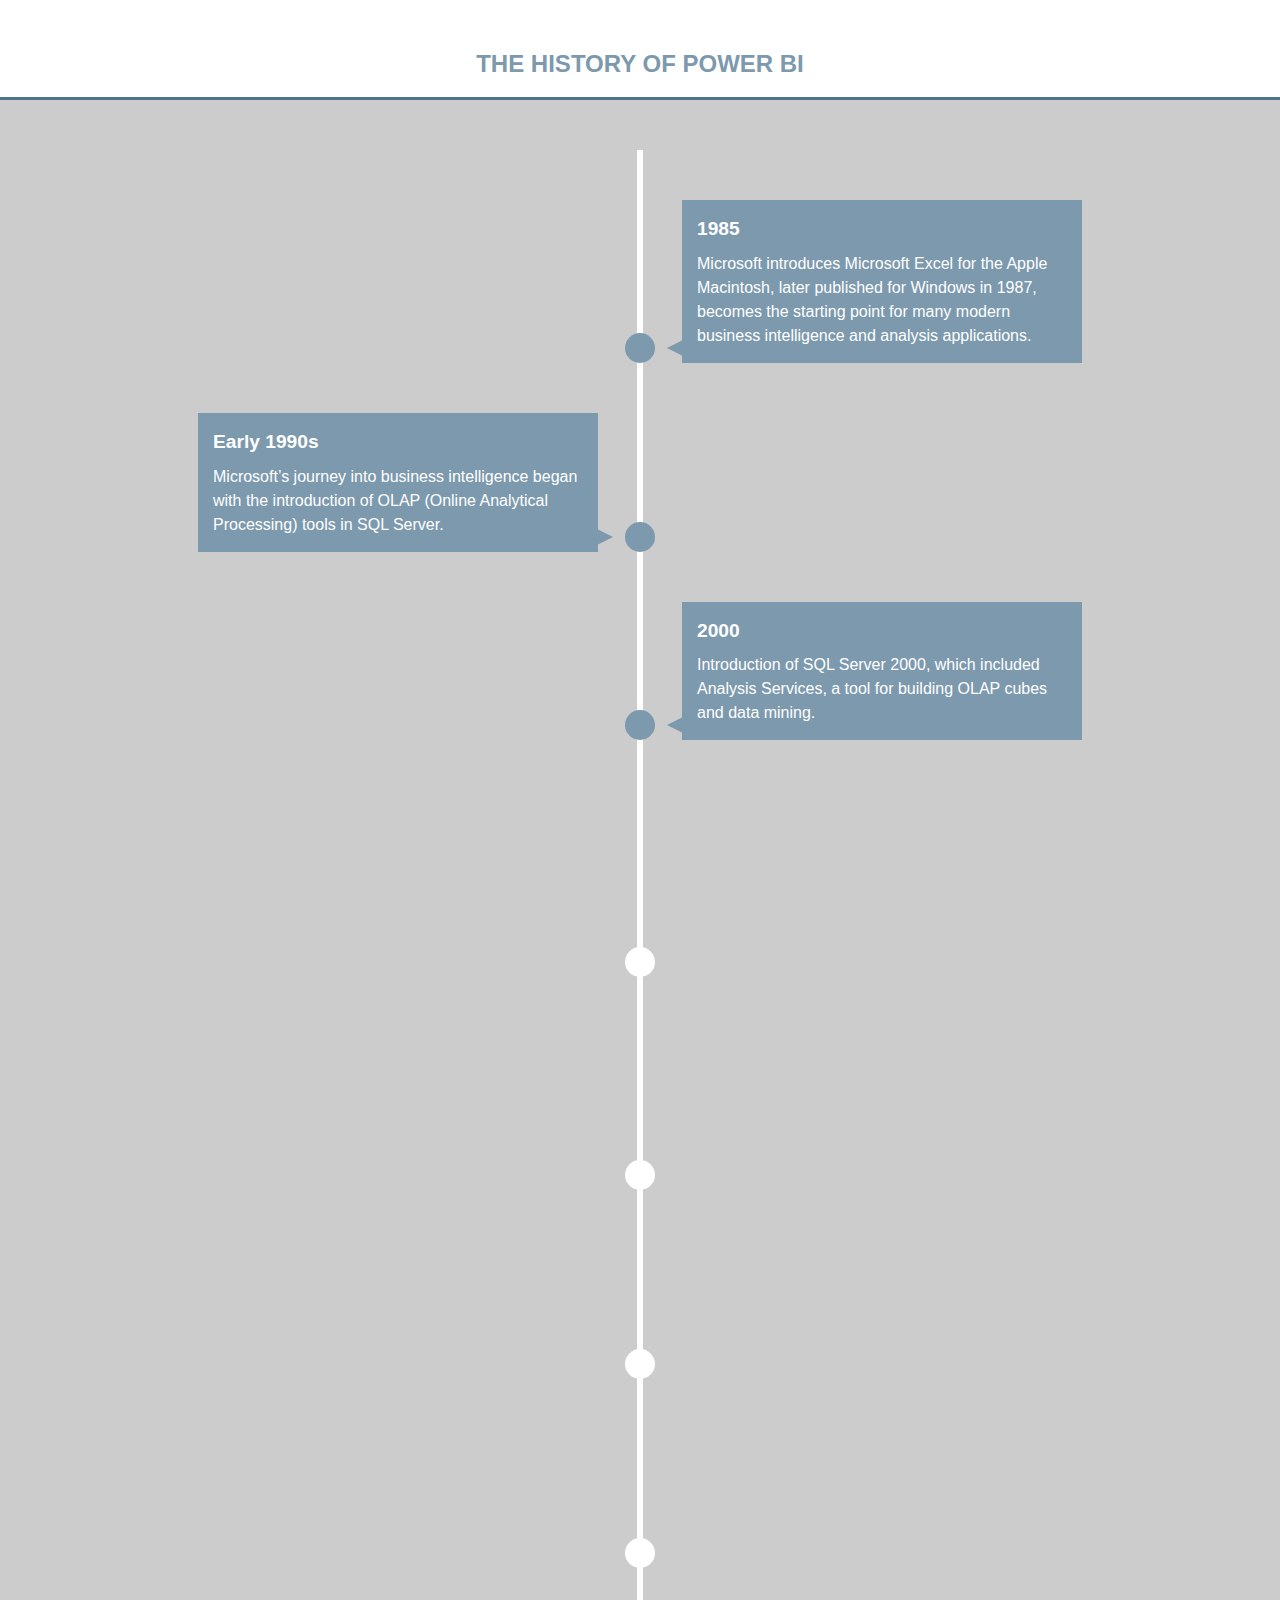
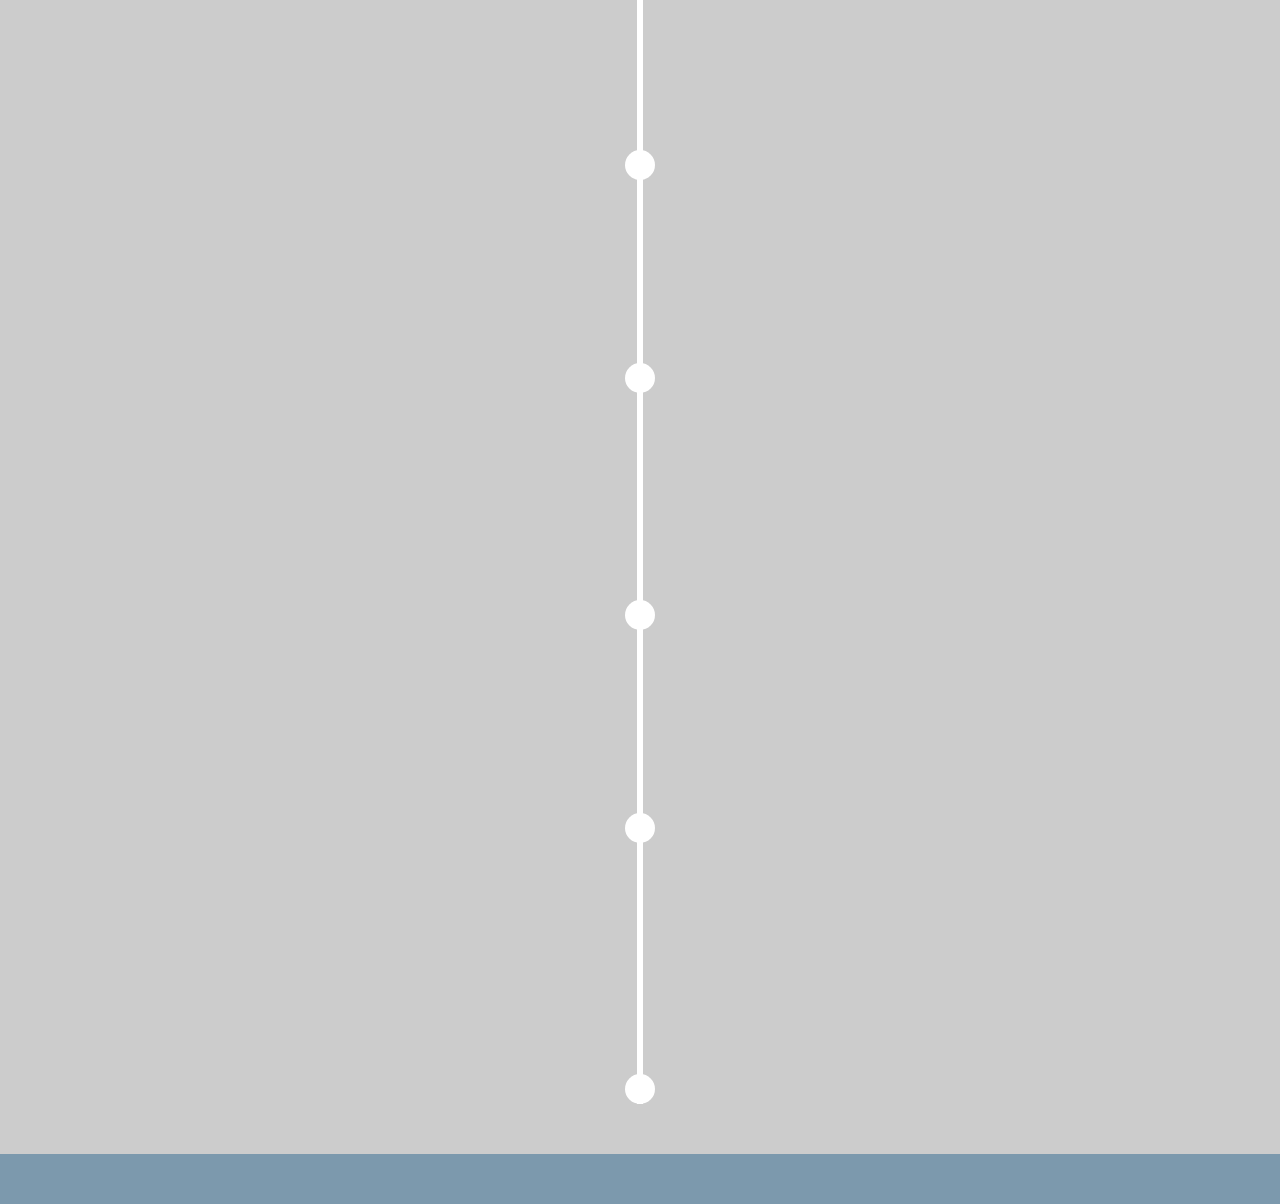
<file: index.html>
<!DOCTYPE html>
<html lang="en">
<head>
  <meta charset="UTF-8">
  <meta name="viewport" content="width=device-width, initial-scale=1.0">
  <link rel="stylesheet" href="style.css">
  <title>Power BI</title>
</head>
<body>
  

  <header>
    <div class="container">
       
        <h1>The history of Power BI</h1>
    </div>
</header>

  <section class="agenda">
    <ul>
      <li>
        <div>
          <time>1985</time> Microsoft introduces Microsoft Excel for the Apple Macintosh, later published for Windows in 1987, becomes the starting point for many modern business intelligence and analysis applications.
        </div>
      </li>
      <li>
        <div>
          <time>Early 1990s</time> Microsoft’s journey into business intelligence began with the introduction of OLAP (Online Analytical Processing) tools in SQL Server.
        </div>
      </li>
      <li>
        <div>
          <time>2000</time>  Introduction of SQL Server 2000, which included Analysis Services, a tool for building OLAP cubes and data mining.
        </div>
      </li>
      
      <li>
        <div>
          <time>2005-2008</time> SQL Server 2005 and 2008 brought enhancements to Analysis Services and introduced Reporting Services and Integration Services, expanding capabilities in data integration, analysis, and reporting.
        </div>
      </li>
      <li>
        <div>
          <time>2010</time> PowerPivot for Excel was introduced, marking a significant shift towards self-service BI. It allowed users to perform powerful data analysis within Excel, using large datasets.
        </div>
      </li>
      <li>
        <div>
          <time>2011</time> Launch of Power View in SQL Server 2012, adding more advanced data visualization and dashboarding capabilities to the Microsoft BI stack.
        </div>
      </li>
      <li>
        <div>
          <time>2013</time> Power Query, Power Map, and Power Pivot became available in Excel 2013, further integrating BI capabilities directly into Excel.
        </div>
      </li>
      <li>
        <div>
          <time>2015</time> Official launch of Power BI as a standalone product. It was a cloud-based service, allowing users to create, share, and consume business insights in new and dynamic ways.
        </div>
      </li>
      <li>
        <div>
          <time>2016</time>Introduction of Power BI Desktop, a free application that provided powerful data exploration, shaping, modeling, and creating reports with highly interactive visualizations.
        </div>
      </li>
      <li>
        <div>
          <time>2017-2018</time>  Continuous updates and feature enhancements to Power BI, including integration with AI and machine learning, introduction of Power BI Report Server for on-premises reporting, and Power BI Premium for larger scale deployments.
        </div>
      </li>
      <li>
        <div>
          <time>2019-2020</time> Further integration of Power BI with other Microsoft products like Azure and Teams, and enhancements in dataflows, data protection, and larger dataset handling.
        </div>
      </li>
      <li>
        <div>
          <time>2021-2023</time> Continued evolution with more advanced AI capabilities, improved data visualization tools, and further refinements to Power BI’s user interface and user experience. Increased emphasis on enterprise-level features and integration with other enterprise systems.
        </div>
      </li>
    </ul>
  </section>

<script src="script.js"></script>
</body>
</html>
</file>
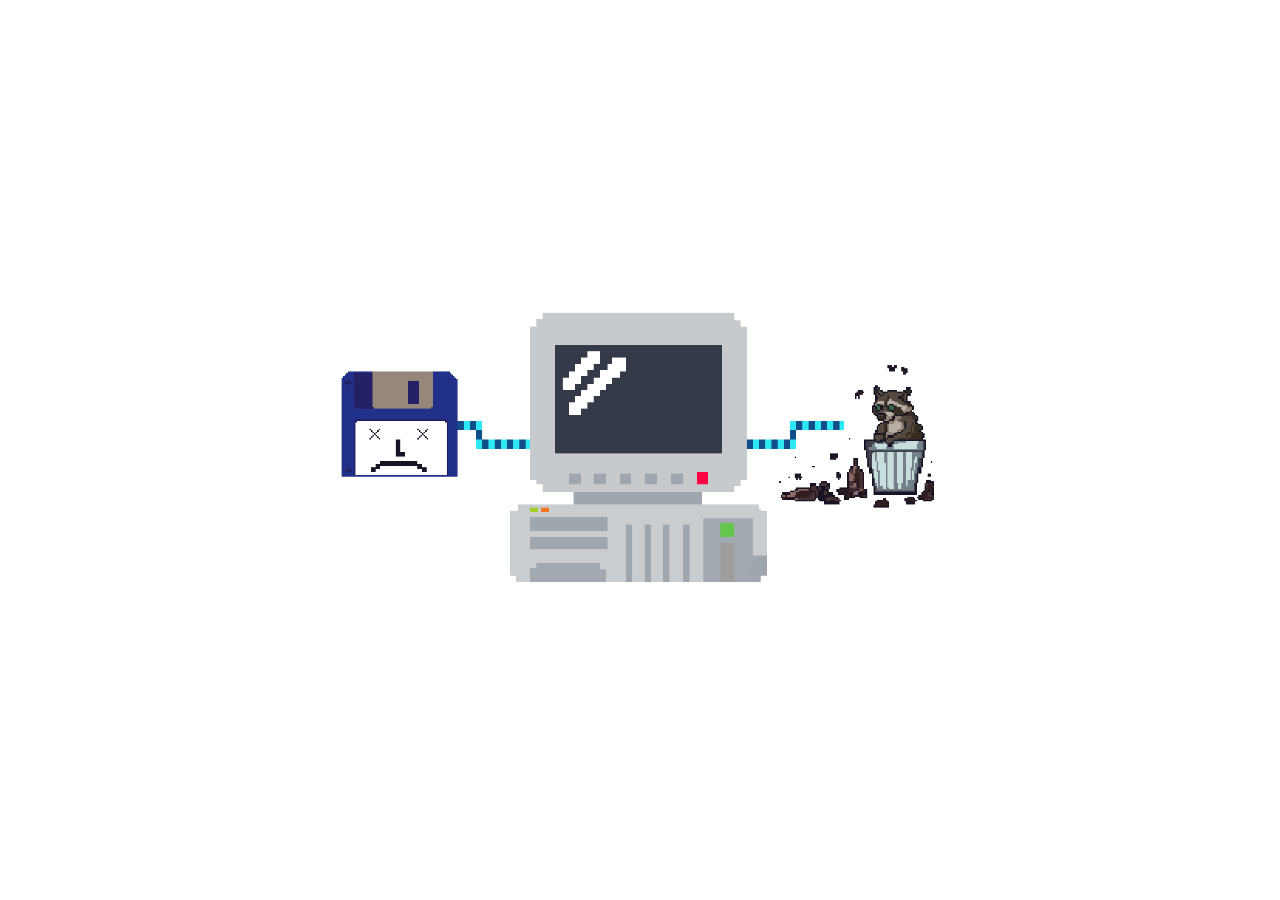
<file: bad.html>
<!DOCTYPE html>
<html lang="en">
<head>
    <meta charset="UTF-8">
    <meta name="viewport" content="width=device-width, initial-scale=1.0">
    <title>GIF Display</title>
    <style>
        body {
            background-color: white;
            display: flex;
            justify-content: center;
            align-items: center;
            height: 100vh;
            margin: 0;
        }
        .container {
            max-width: 600px; /* Set the maximum width */
            width: 100%;
            text-align: center; /* Center the content inside the container */
        }
    </style>
</head>
<body>
    <div class="container">
    <img src="IMG_0748.GIF"  alt="GIF Image" style="max-width: 100%; height: auto;">
</div>
</body>
</html>
</file>
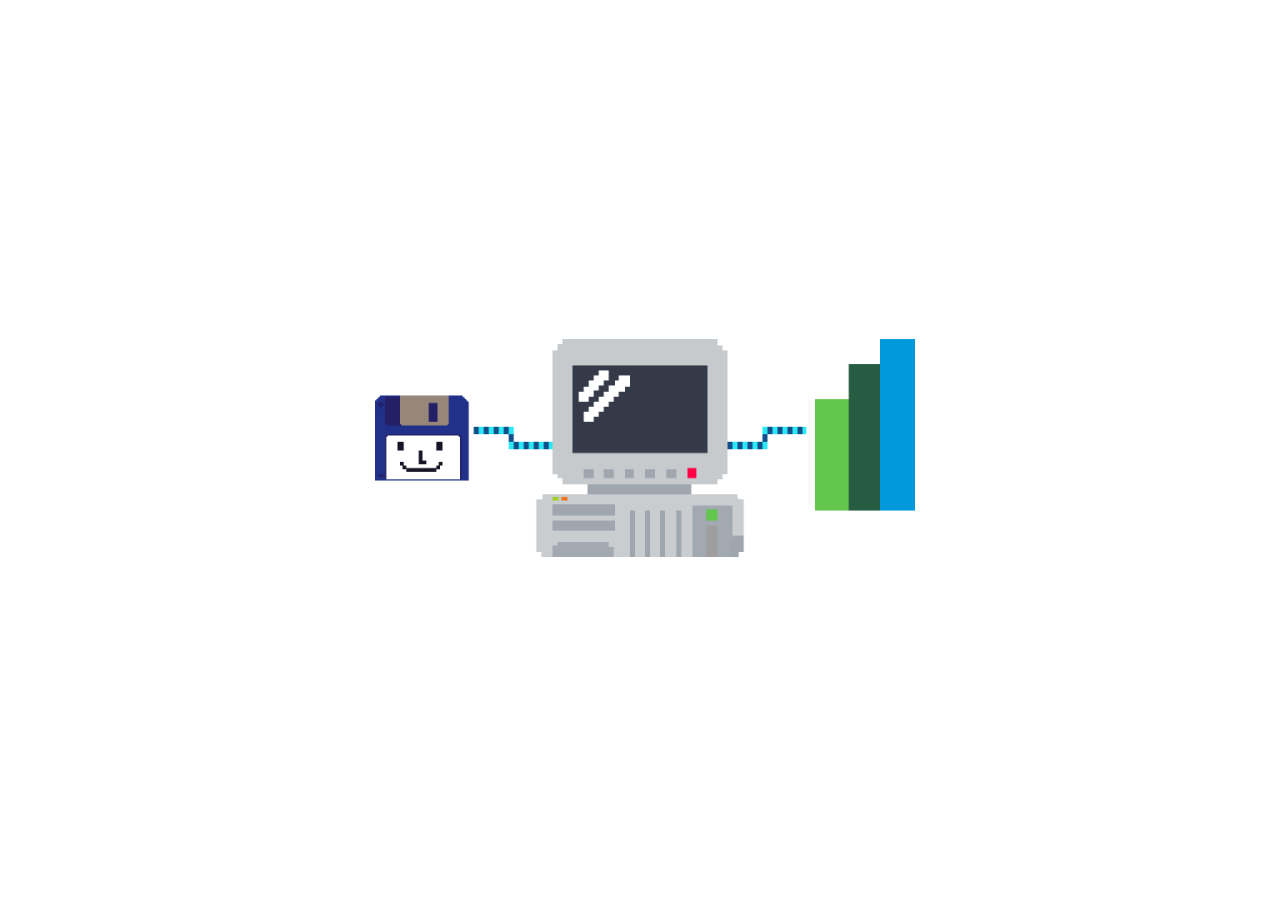
<file: good.html>
<!DOCTYPE html>
<html lang="en">
<head>
    <meta charset="UTF-8">
    <meta name="viewport" content="width=device-width, initial-scale=1.0">
    <title>GIF Display</title>
    <style>
        body {
            background-color: white;
            display: flex;
            justify-content: center;
            align-items: center;
            height: 100vh;
            margin: 0;
        }
        .container {
            max-width: 600px; /* Set the maximum width */
            width: 100%;
            text-align: center; /* Center the content inside the container */
        }
    </style>
</head>
<body>
    <div class="container">
    <img src="IMG_0747.GIF"  alt="GIF Image" style="max-width: 100%; height: auto;">
</div>
</body>
</html>
</file>
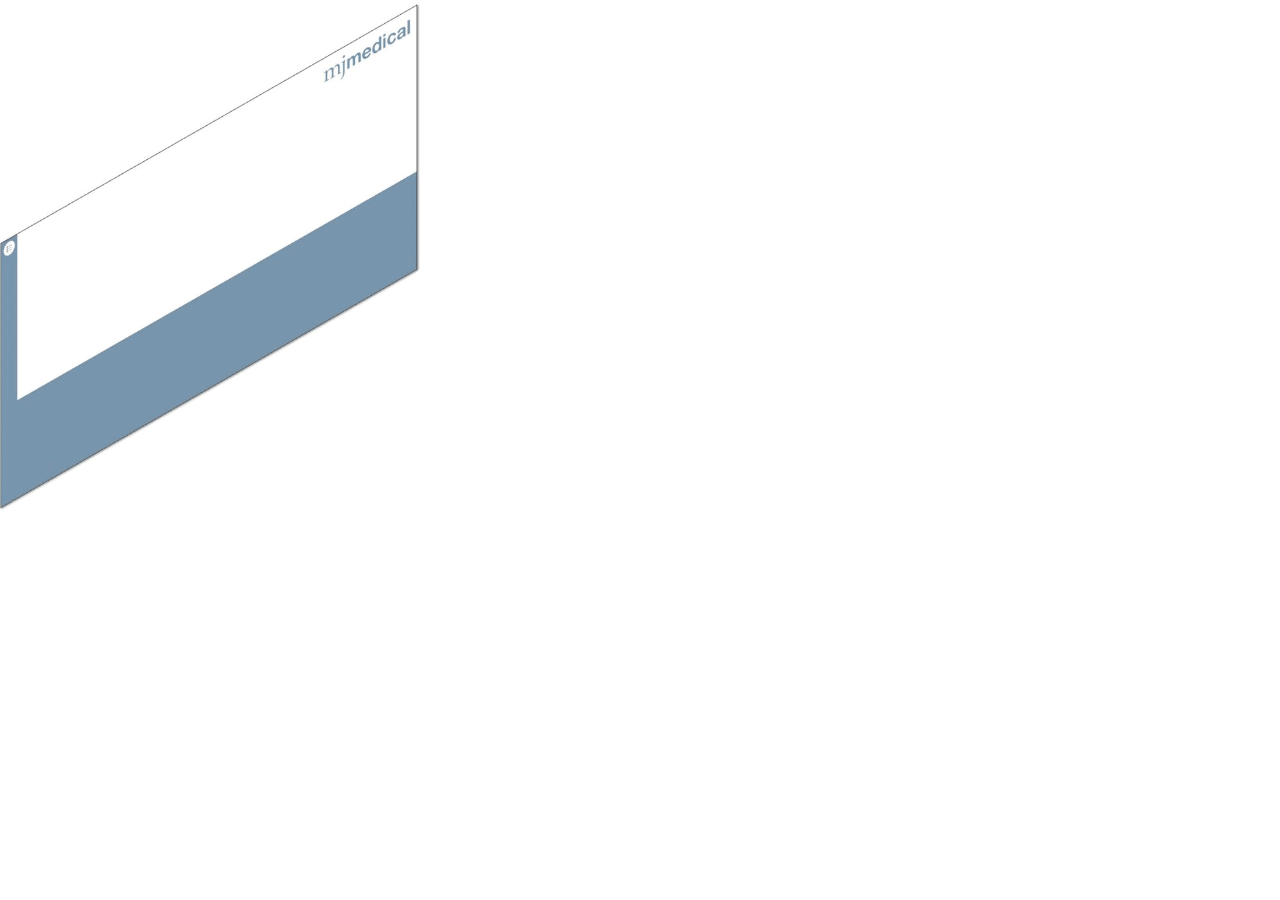
<file: layers.html>
<!DOCTYPE html>
<html lang="en">
<head>
    <meta charset="UTF-8">
    <meta name="viewport" content="width=device-width, initial-scale=1.0">
    <title>GIF Display</title>
    <style>
        body {
            background-color: white;

            height: 100vh;
            margin: 0;
        }
        .container {
            max-width: 600px; /* Set the maximum width */
            width: 100%;
            
        }
    </style>
</head>
<body>
    <div class="container">
    <img src="4.gif"  alt="GIF Image" style="max-width: 70%; height: auto;">
</div>
</body>
</html>
</file>
<file: style.css>
*,
*::before,
*::after {
  margin: 0;
  padding: 0;
  box-sizing: border-box;
}

body {
  font: normal 16px/1.5 "Helvetica Neue", sans-serif;
  background: #7C99AD;
  color: #fff;
  overflow-x: hidden;
  padding-bottom: 50px;
} 

.intro {/* Use this bit to mess with the header section */
    background: #fff;
    padding: 50px 0; /* Reduce the padding to make the section less tall */
    color: #7C99AD;
    text-align: center;
  }
  

  .container {
    width: 80%;
    margin: auto;
    overflow: hidden;
  }
  
  header {
    background: #fff;
    color: #fff;
    padding-top: 30px;
    min-height: 100px;
    border-bottom: #50748A 3px solid;
    display: flex;
    align-items: center;
  }
  
  header .container {
    display: flex;
    justify-content: space-between;
    align-items: center;
  }
  
  header h1 {
    text-align: center;
    text-transform: uppercase;
    margin: 0;
    font-size: 24px;
    flex: 1;
    color: #7C99AD;
  }
  
  header .logo {
    position: absolute;
    max-height: 60px;
    margin-right: 20px;
  }
  
  

h1 {
  font-size: 2.5rem;
}



.agenda ul {
  background: #ccc; /* main body background colour */
  padding: 50px 0;
}

.agenda ul li {
  list-style-type: none;
  position: relative;
  width: 6px;
  margin: 0 auto;
  padding-top: 50px;
  background: #fff; /* center line colour */
}

.agenda ul li::after {
  content: '';
  position: absolute;
  left: 50%;
  bottom: 0;
  transform: translateX(-50%);
  width: 30px;
  height: 30px;
  border-radius: 50%;
  background: inherit;
}

.agenda ul li div {
  position: relative;
  bottom: 0;
  width: 400px;
  padding: 15px;
  background: #7C99AD;
}

.agenda ul li div::before {
  content: '';
  position: absolute;
  bottom: 7px;
  width: 0;
  height: 0;
  border-style: solid;
}

.agenda ul li:nth-child(odd) div {
  left: 45px;
}

.agenda ul li:nth-child(odd) div::before {
  left: -15px;
  border-width: 8px 16px 8px 0;
  border-color: transparent #7C99AD transparent transparent;
}

.agenda ul li:nth-child(even) div {
  left: -439px;
}

.agenda ul li:nth-child(even) div::before {
  right: -15px;
  border-width: 8px 0 8px 16px;
  border-color: transparent transparent transparent #7C99AD;
}

time {
  display: block;
  font-size: 1.2rem;
  font-weight: bold;
  margin-bottom: 8px;
}



.coffee-image {
    width: 60px; /* Adjust width as needed */
    height: auto;
    margin-left: 10px; /* Space between the text and image */
    vertical-align: middle; /* Aligns image with text */
  }
  

/* EFFECTS
–––––––––––––––––––––––––––––––––––––––––––––––––– */

.agenda ul li::after {
  transition: background .5s ease-in-out;
}

.agenda ul li.in-view::after {
  background: #7C99AD;
}

.agenda ul li div {
  visibility: hidden;
  opacity: 0;
  transition: all .5s ease-in-out;
}

.agenda ul li:nth-child(odd) div {
  transform: translate3d(200px, 0, 0);
}

.agenda ul li:nth-child(even) div {
  transform: translate3d(-200px, 0, 0);
}

.agenda ul li.in-view div {
  transform: none;
  visibility: visible;
  opacity: 1;
}

 /* width */
 ::-webkit-scrollbar {
  width: 6px;
  height: 6px;
}

/* Track */
::-webkit-scrollbar-track {
  background: black;
}

/* Handle */
::-webkit-scrollbar-thumb {
  background: linear-gradient(#2290da, #7daac9);
}

/* Handle on hover */
::-webkit-scrollbar-thumb:hover {
  background: #555;
}



/* GENERAL MEDIA QUERIES
–––––––––––––––––––––––––––––––––––––––––––––––––– */

@media screen and (max-width: 900px) {
  .agenda ul li div {
    width: 250px;
  }
  .agenda ul li:nth-child(even) div {
    left: -289px;
    /*250+45-6*/
  }
}

@media screen and (max-width: 600px) {
  .timeline ul li {
    margin-left: 20px;
  }
  .agenda ul li div {
    width: calc(100vw - 91px);
  }
  .agenda ul li:nth-child(even) div {
    left: 45px;
  }
  .agenda ul li:nth-child(even) div::before {
    left: -15px;
    border-width: 8px 16px 8px 0;
    border-color: transparent #F45B69 transparent transparent;
  }
}
</file>
